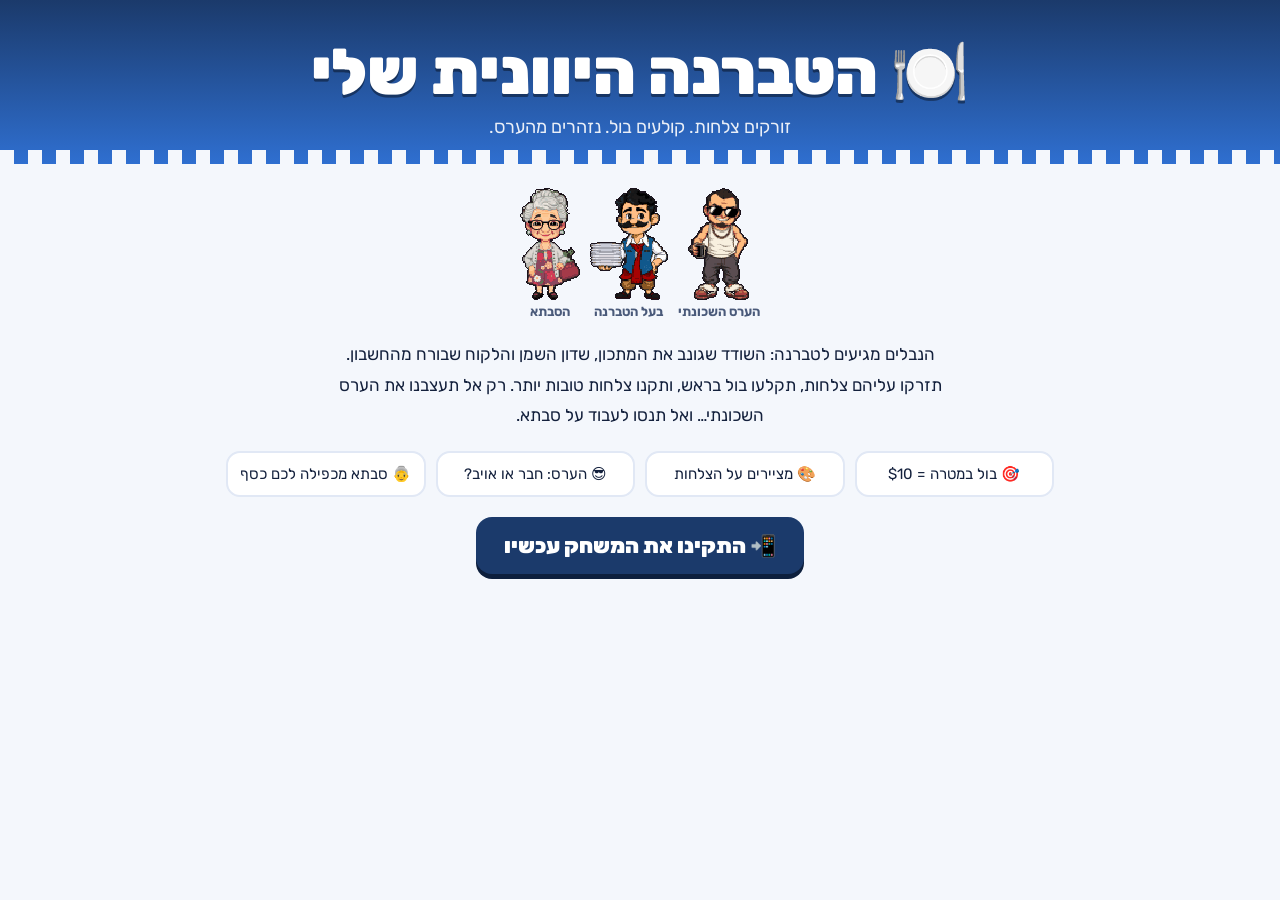
<file: index.html>
<!doctype html>
<html lang="he" dir="rtl">
<head>
<meta charset="utf-8">
<meta name="viewport" content="width=device-width, initial-scale=1, viewport-fit=cover">
<title>הטברנה היוונית שלי</title>
<meta name="description" content="זורקים צלחות, מרוויחים כסף, ונזהרים מהערס השכונתי. משחק להתקנה.">
<link rel="manifest" href="manifest.webmanifest">
<meta name="theme-color" content="#1b3a6b">
<link rel="apple-touch-icon" href="icon-192.png">
<meta name="apple-mobile-web-app-capable" content="yes">
<link rel="preconnect" href="https://fonts.googleapis.com">
<link href="https://fonts.googleapis.com/css2?family=Rubik:wght@400;700;900&display=swap" rel="stylesheet">
<style>
  :root { color-scheme: light; --blue:#1b3a6b; --sea:#2f6fd0; --white:#f4f7fc; --gold:#ffcf4a; --ink:#14213d; --muted:#4a5a7a; }
  * { box-sizing: border-box; }
  html, body { margin: 0; background: var(--white); color: var(--ink); font-family: Rubik, system-ui, sans-serif; }
  .hero { background: linear-gradient(180deg, var(--blue), var(--sea)); color: #fff; text-align: center; padding: 34px 16px 26px; position: relative; overflow: hidden; }
  .hero::after { content: ""; position: absolute; inset: auto 0 0 0; height: 14px; background: repeating-linear-gradient(90deg, var(--white) 0 14px, transparent 14px 28px); }
  h1 { margin: 0; font-size: clamp(34px, 9vw, 64px); font-weight: 900; text-shadow: 0 3px 0 #0006; }
  .sub { margin-top: 6px; font-size: 18px; opacity: .9; }
  main { max-width: 860px; margin: 0 auto; padding: 24px 16px 48px; display: flex; flex-direction: column; align-items: center; gap: 20px; text-align: center; }
  .cast { display: flex; gap: 10px; justify-content: center; align-items: flex-end; flex-wrap: wrap; }
  .cast figure { margin: 0; display: flex; flex-direction: column; align-items: center; gap: 4px; }
  .cast img { height: 112px; image-rendering: pixelated; }
  .cast figcaption { font-size: 13px; font-weight: 700; color: var(--muted); }
  p { margin: 0; max-width: 56ch; line-height: 1.8; font-size: 17px; }
  .play { cursor: pointer; display: inline-flex; gap: 10px; align-items: center; padding: 16px 28px; border: 0; border-radius: 16px; color: #fff; font: 900 21px Rubik, sans-serif; background: var(--blue); box-shadow: 0 5px 0 #0d1f3d; }
  .play:active { transform: translateY(3px); box-shadow: 0 2px 0 #0d1f3d; }
  .play:focus-visible { outline: 3px solid var(--gold); outline-offset: 3px; }
  .how { background: #fff; border: 2px solid #d5deef; border-radius: 14px; padding: 14px 18px; line-height: 1.8; max-width: 46ch; text-align: start; }
  .how b { color: var(--sea); }
  .feat { display: grid; grid-template-columns: repeat(auto-fit, minmax(170px, 1fr)); gap: 10px; width: 100%; }
  .feat div { background: #fff; border: 2px solid #e1e8f5; border-radius: 14px; padding: 12px; font-size: 15px; }
</style>
</head>
<body>
<header class="hero">
  <h1>🍽️ הטברנה היוונית שלי</h1>
  <div class="sub">זורקים צלחות. קולעים בול. נזהרים מהערס.</div>
</header>
<main>
  <div class="cast">
    <figure><img src="game/assets/chars/ars.png" alt="הערס השכונתי"><figcaption>הערס השכונתי</figcaption></figure>
    <figure><img src="game/assets/chars/host.png" alt="בעל הטברנה"><figcaption>בעל הטברנה</figcaption></figure>
    <figure><img src="game/assets/chars/savta.png" alt="הסבתא"><figcaption>הסבתא</figcaption></figure>
  </div>
  <p>הנבלים מגיעים לטברנה: השודד שגונב את המתכון, שדון השמן והלקוח שבורח מהחשבון. תזרקו עליהם צלחות, תקלעו בול בראש, ותקנו צלחות טובות יותר. רק אל תעצבנו את הערס השכונתי… ואל תנסו לעבוד על סבתא.</p>
  <div class="feat">
    <div>🎯 בול במטרה = $10</div>
    <div>🎨 מציירים על הצלחות</div>
    <div>😎 הערס: חבר או אויב?</div>
    <div>👵 סבתא מכפילה לכם כסף</div>
  </div>
  <button class="play" id="install">📲 התקינו את המשחק עכשיו</button>
  <div class="how" id="how" hidden></div>
</main>
<script>
(() => {
  const btn = document.getElementById('install'), how = document.getElementById('how');
  const standalone = matchMedia('(display-mode: standalone)').matches || matchMedia('(display-mode: fullscreen)').matches || navigator.standalone === true;
  if (standalone) { location.replace('game/'); return; }
  if ('serviceWorker' in navigator) navigator.serviceWorker.register('sw.js').catch(() => {});
  let deferred = null;
  addEventListener('beforeinstallprompt', (e) => { e.preventDefault(); deferred = e; });
  addEventListener('appinstalled', () => { btn.textContent = '✅ המשחק הותקן!'; show('פותחים את <b>הטברנה</b> מהמסך הראשי ומתחילים לשבור צלחות 🍽️'); });
  const ios = /iphone|ipad|ipod/i.test(navigator.userAgent);
  function show(html) { how.innerHTML = html; how.hidden = false; }
  btn.onclick = async () => {
    if (deferred) { deferred.prompt(); const r = await deferred.userChoice.catch(() => null); deferred = null;
      if (r?.outcome === 'accepted') { btn.textContent = '✅ מתקין…'; show('עוד רגע המשחק יופיע במסך הראשי. פותחים אותו משם 🍽️'); } return; }
    if (ios) show('באייפון: לוחצים על <b>כפתור השיתוף</b> ⬆️ למטה, ואז על <b>"הוספה למסך הבית"</b>. אחר כך פותחים את המשחק מהמסך הראשי.');
    else show('בכרום: לוחצים על <b>⋮</b> למעלה, ואז על <b>"התקנת אפליקציה"</b> או <b>"הוספה למסך הבית"</b>. אחר כך פותחים את המשחק מהמסך הראשי.<br>אם זה לא מופיע, מרעננים את הדף ומנסים שוב.');
  };
})();
</script>
</body>
</html>
</file>
<file: game/css/style.css>
* { margin: 0; padding: 0; box-sizing: border-box; -webkit-tap-highlight-color: transparent; }
html, body { width: 100%; height: 100%; overflow: hidden; background: #1a1020; touch-action: none; overscroll-behavior: none; -webkit-user-select: none; user-select: none; }
body { display: flex; align-items: center; justify-content: center; font-family: Arial, sans-serif; color: #fff; }
#game { display: block; image-rendering: pixelated; image-rendering: crisp-edges; touch-action: none; }
#loading { position: fixed; inset: 0; display: flex; align-items: center; justify-content: center; font-size: 22px; font-weight: bold; color: #ffe14d; background: #1a1020; }
</file>
